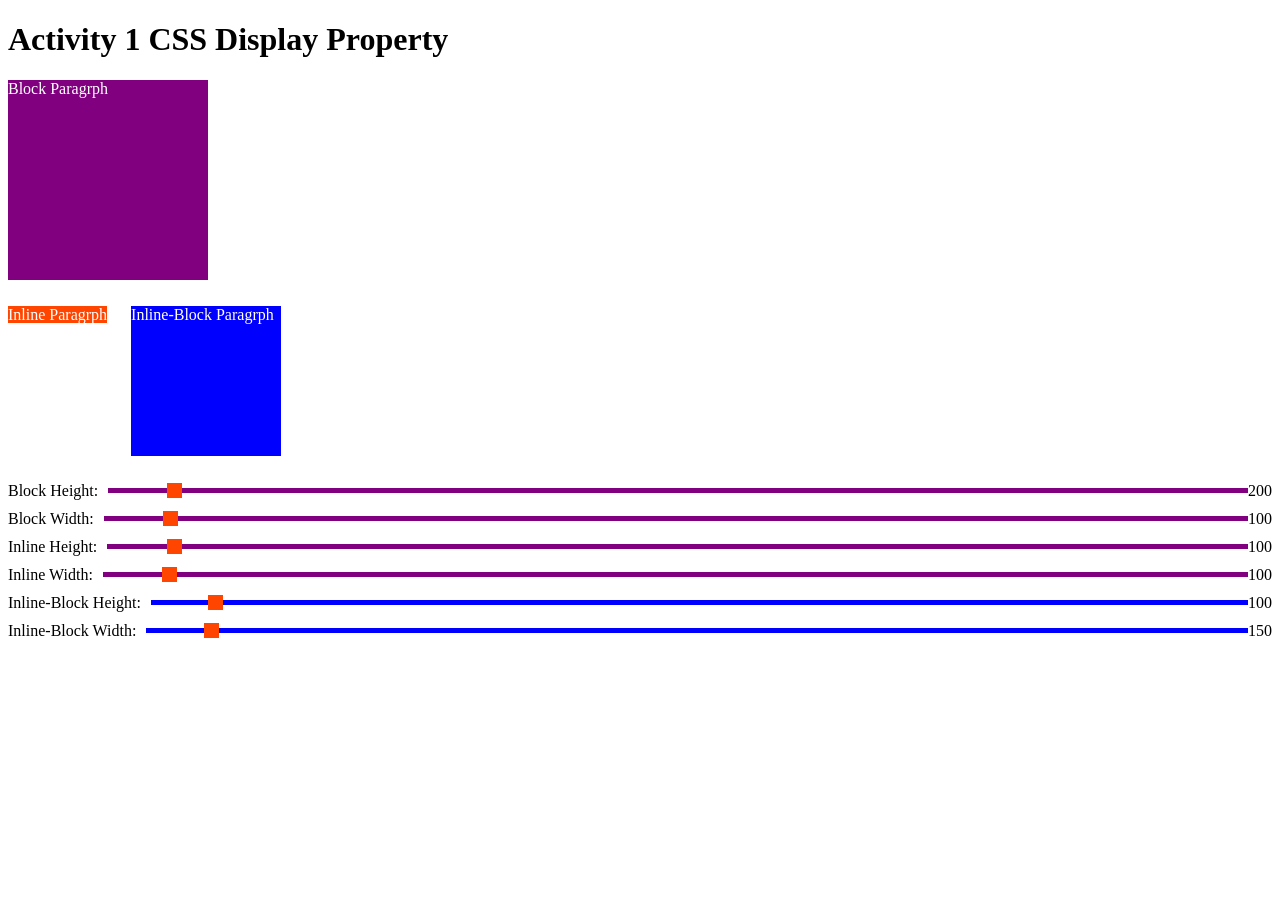
<file: index.html>
<!DOCTYPE html>
<html lang="en">
<head>
    <meta charset="UTF-8">
    <meta name="viewport" content="width=device-width, initial-scale=1.0">
    <link rel="stylesheet" href="style.css">
    <title>Activity 1</title>
</head>
<body>
     <h1> Activity 1 CSS Display Property</h1>

  <p class="block">Block Paragrph </p>

  <p class="inline">Inline Paragrph</p>

  <p class="inline-block">Inline-Block Paragrph</p>

  <div class="input-group">
    <div class="slider-group">
      <label class="slider-label" for="block-height-slider">Block Height:</label>
      <input type="range" id="block-height-slider" min="100" max="2000" value="200" class="slider purple">
      <output id="block-height-output">200</output>
    </div>
    <div class="slider-group">
      <label class="slider-label" for="block-width-slider">Block Width:</label>
      <input type="range" id="block-width-slider" min="100" max="2000" value="200" class="slider purple">
      <output id="block-width-output">100</output>
    </div>
  </div>

  <div class="input-group">
    <div class="slider-group">
      <label class="slider-label" for="inline-height-slider">Inline Height:</label>
      <input type="range" id="inline-height-slider" min="100" max="2000" value="200" class="slider orangered">
      <output id="inline-height-output">100</output>
    </div>
    <div class="slider-group">
      <label class="slider-label" for="inline-width-slider">Inline Width:</label>
      <input type="range" id="inline-width-slider" min="100" max="2000" value="200" class="slider orangered">
      <output id="inline-width-output">100</output>
    </div>
  </div>

  <div class="input-group">
    <div class="slider-group">
      <label class="slider-label" for="inline-block-height-slider">Inline-Block Height:</label>
      <input type="range" id="inline-block-height-slider" min="100" max="2000" value="200" class="slider blue">
      <output id="inline-block-height-output">100</output>
    </div>
    <div class="slider-group">
      <label class="slider-label" for="inline-block-width-slider">Inline-Block Width:</label>
      <input type="range" id="inline-block-width-slider" min="100" max="2000" value="200" class="slider blue">
      <output id="inline-block-width-output">150</output>
    </div>
  </div>
 

</body>
</html>
</file>
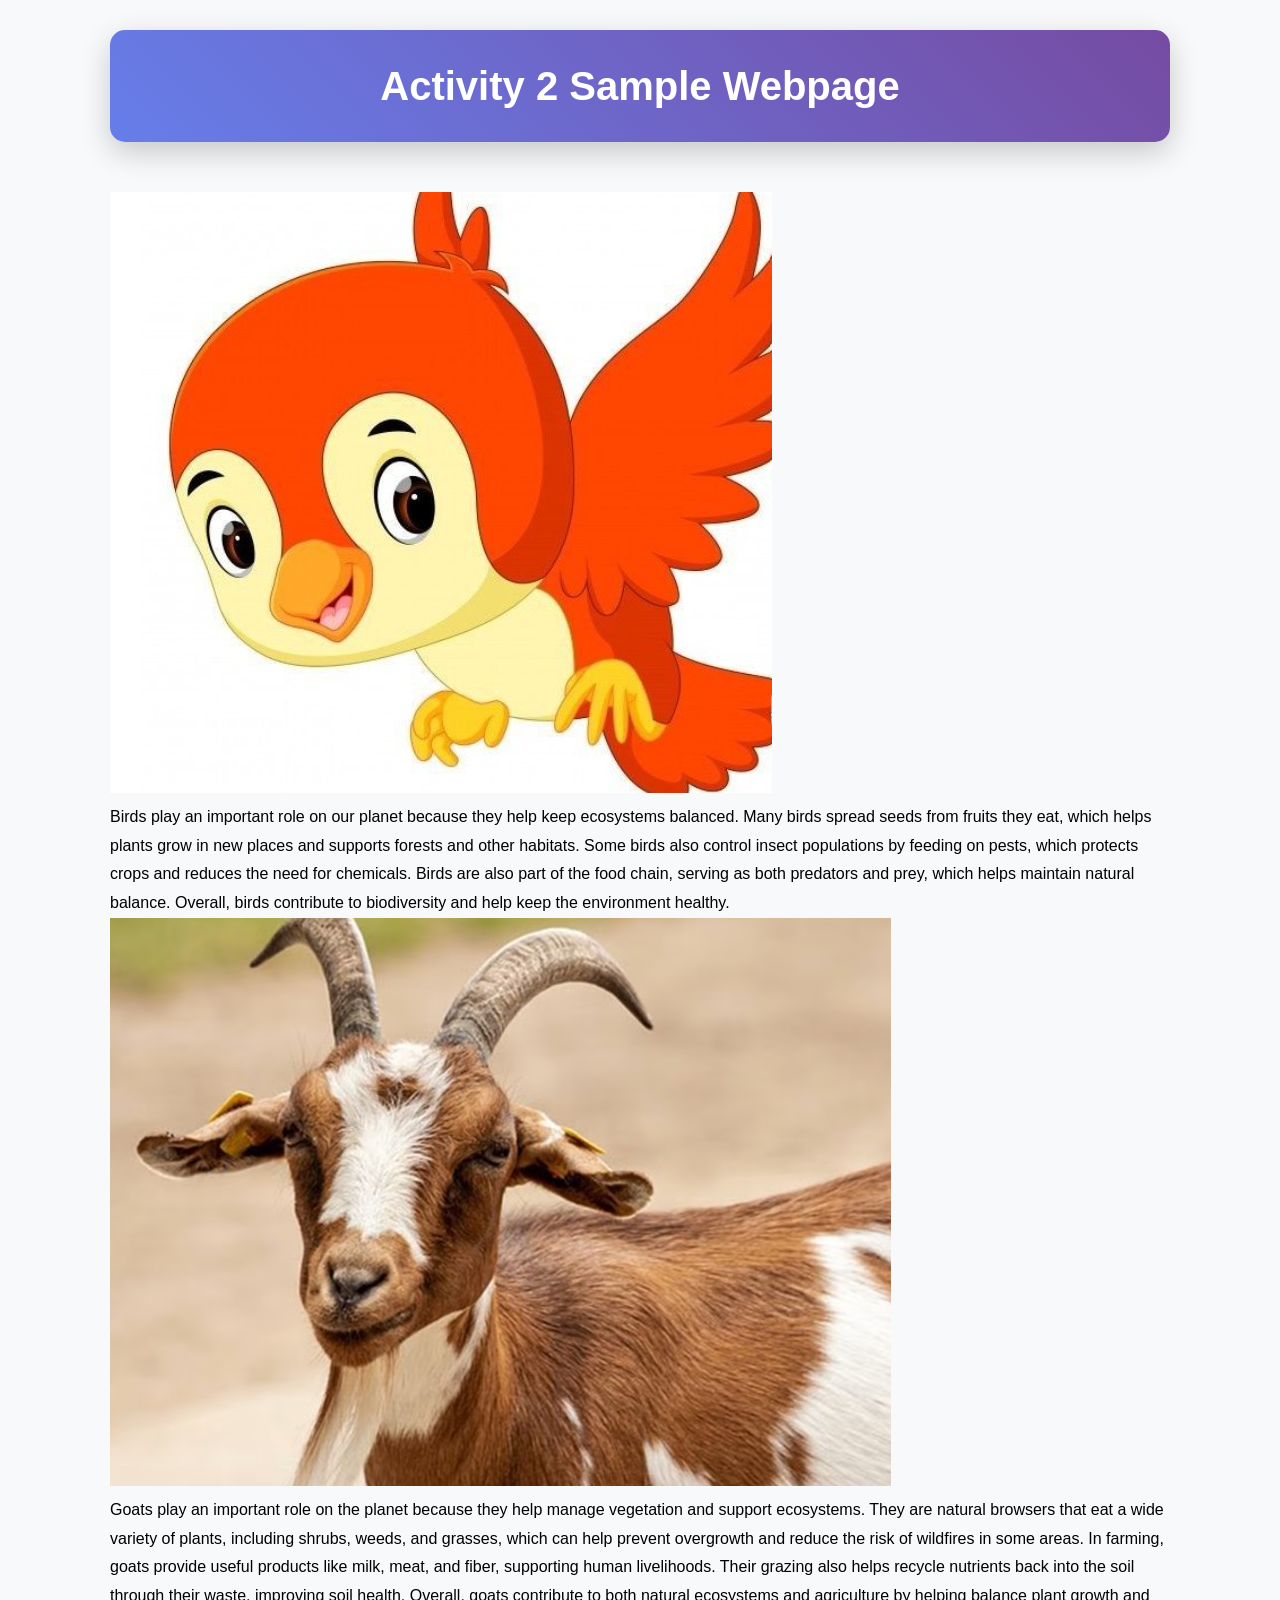
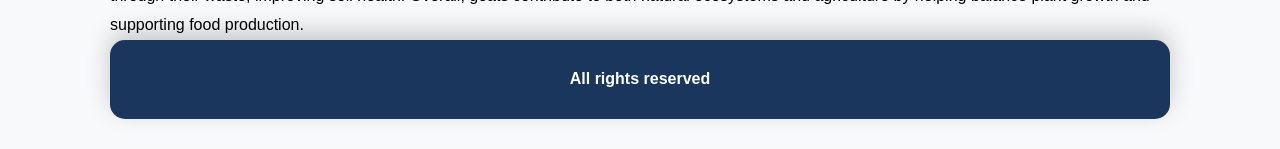
<file: index1.html>
<!DOCTYPE html>
<html lang="en">
<head>
    <link rel="stylesheet" href="style1.css">
    <meta charset="UTF-8">
    <meta name="viewport" content="width=device-width, initial-scale=1.0">
    <title>Activity 2</title>
</head>
<body>
<h1> Activity 2 Sample Webpage</h1>
<img src="Bird.jpg" alt="Sample Image 1">
<p>Birds play an important role on our planet because they help keep ecosystems balanced.
 Many birds spread seeds from fruits they eat, which helps plants grow in new places and supports forests and other habitats. Some birds also control insect populations by feeding on pests, which protects crops and reduces the need for chemicals. Birds are also part of the food chain, serving as both predators and prey, which helps maintain natural balance. Overall, birds contribute to biodiversity and help keep the environment healthy.
</p>
<img src="Goat.jpg" alt="Sample Image 2">
<p>Goats play an important role on the planet because they help manage vegetation and support ecosystems. They are natural browsers that eat a wide variety of plants, including shrubs, weeds, and grasses, which can help prevent overgrowth and reduce the risk of wildfires in some areas. In farming, goats provide useful products like milk, meat, and fiber, supporting human livelihoods. Their grazing also helps recycle nutrients back into the soil through their waste, improving soil health. 
Overall, goats contribute to both natural ecosystems and agriculture by helping balance plant growth and supporting food production.
</p>
<footer> All rights reserved </footer>
</body>
</html>
</file>
<file: style.css>
p {
      color: white;
    }

    .block {
      display: block;
      width: 200px;
      height: 200px;
      background-color: purple;
      margin-bottom: 10px;
    }

    .inline {
      display: inline;
      width: 100px;
      height: 100px;
      background-color: orangered;
      margin-right: 20px;
    }

    .inline-block {
      display: inline-block;
      width: 150px;
      height: 150px;
      background-color: blue;
      margin-right: 10px;
    }

    .input-group {
      margin-top: 10px;
    }

    .slider-group {
      display: flex;
      align-items: center;
      margin-bottom: 10px;
    }

    .slider-label {
      margin-right: 10px;
    }

    .slider {
      flex: 1;
      -webkit-appearance: none;
      appearance: none;
      height: 5px;
      background-color: purple ;
      outline: none;
      margin: 0;
      padding: 0;
    }

    .slider::-webkit-slider-thumb {
      -webkit-appearance: none;
      appearance: none;
      width: 15px;
      height: 15px;
      background-color: orangered;
      cursor: pointer;
    }

    .slider::-moz-range-thumb {
      width: 15px;
      height: 15px;
      background-color: orangered;
      cursor: pointer;
    }

    .red {
      background-color: purple;
    }

    .green {
      background-color: orangered;
    }

    .blue {
      background-color: blue;
    }
</file>
<file: style1.css>
* {
            margin: 0;
            padding: 0;
            box-sizing: border-box;
        }

        body {
            font-family: 'Segoe UI', Tahoma, Geneva, Verdana, sans-serif;
            line-height: 1.8;
            max-width: 1100px;
            margin: 0 auto;
            padding: 30px 20px;
            background: #f8f9fa;
        }

       
        h1 {
            text-align: center;
            color: #1a365d;
            font-size: 2.5rem;
            margin-bottom: 50px;
            padding: 20px;
            background: linear-gradient(45deg, #667eea 0%, #764ba2 100%);
            color: white;
            border-radius: 15px;
            box-shadow: 0 10px 30px rgba(0,0,0,0.2);
        }

        
        .birds {
            overflow: hidden; 
            margin-bottom: 60px;
            padding: 30px;
            background: white;
            border-radius: 20px;
            box-shadow: 0 8px 32px rgba(0,0,0,0.1);
        }

        .birds img {
            width: 300px;
            height: 240px;
            margin: 0 30px 20px 0;
            border-radius: 12px;
            box-shadow: 0 8px 25px rgba(0,123,255,0.3);
            object-fit: cover;
        }

        .birds p {
            font-size: 1.1rem;
            text-align: justify;
            color: #333;
        }

        
        .goats {
            overflow: hidden;
            margin-bottom: 60px;
            padding: 30px;
            background: white;
            border-radius: 20px;
            box-shadow: 0 8px 32px rgba(0,0,0,0.1);
        }

        .goats img {
            float: right;         
            width: 300px;
            height: 240px;
            margin: 0 0 20px 30px; 
            border-radius: 12px;
            box-shadow: 0 8px 25px rgba(220,53,69,0.3);
            object-fit: cover;
        }

        .goats p {
            font-size: 1.1rem;
            text-align: justify;
            color: #333;
        }

        
        footer {
            background: #1a365d;
            color: white;
            text-align: center;
            padding: 25px;
            border-radius: 15px;
            font-weight: bold;
            box-shadow: 0 -8px 25px rgba(0,0,0,0.2);
            clear: both;
        }

        
        @media (max-width: 768px) {
            .birds img,
            .goats img {
                float: none !important; /* ✅ NO FLOAT ON MOBILE */
                display: block;
                margin: 0 auto 20px;
                width: 100%;
                max-width: 350px;
            }
            
            h1 {
                font-size: 2rem;
            }
        }

        
        img:hover {
            transform: scale(1.05);
            transition: 0.3s ease;
        }
        .paragraph{
           background-color: #333;
        }
</file>
